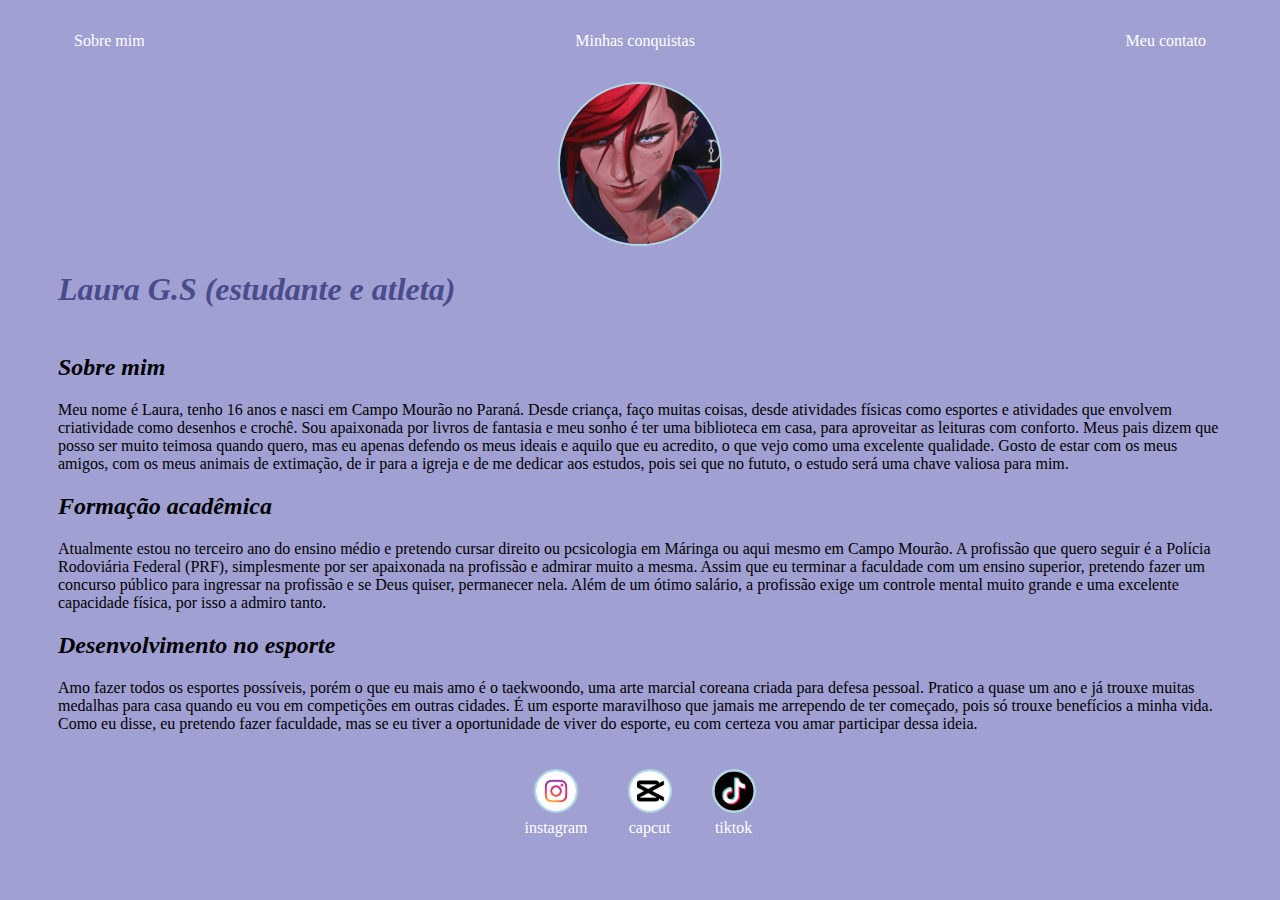
<file: index.html>
<!DOCTYPE html>
<html lang="en">
<head>
    <meta charset="UTF-8">
    <meta name="viewport" content="width=device-width, initial-scale=1.0">
    <title>Laura Gonçalves</title>
    <link rel="stylesheet" href="index.css">
</head>
<body>
    <div class="container">
        <nav>
            <ul>
                <li>
                    <a href="sobremim.html">Sobre mim</a>
                </li>
                <li>
                    <a href="conquistas.html">Minhas conquistas</a>
                </li>
                <li>
                    <a href="contato.html">Meu contato</a>
                </li>
            </ul>
        </nav>
        <header>
            <header>
                <div class="center">
                    <img src="./img/menina.jpg"></img>
                </div>    
       
                <h1>Laura G.S (estudante e atleta)<h1>
       
            </header>
        </header>
        <main>
            <section>
                <h2>Sobre mim</h2>
                <p>
                    Meu nome é Laura, tenho 16 anos e nasci em Campo Mourão no Paraná. Desde criança, faço muitas coisas,
                    desde atividades físicas como esportes e atividades que envolvem criatividade como desenhos e crochê. Sou apaixonada
                    por livros de fantasia e meu sonho é ter uma biblioteca em casa, para aproveitar as leituras com conforto.
                    Meus pais dizem que posso ser muito teimosa quando quero, mas eu apenas defendo os meus ideais e
                    aquilo que eu acredito, o que vejo como uma excelente qualidade. Gosto de estar com os meus amigos, com os
                    meus animais de extimação, de ir para a igreja e de me dedicar aos estudos, pois sei que no fututo, o estudo
                    será uma chave valiosa para mim.
                   
                </p>
            </section>

            <section>
                <h2>Formação acadêmica</h2>
                <p>
                    Atualmente estou no terceiro ano do ensino médio e pretendo cursar direito ou pcsicologia em Máringa ou
                    aqui mesmo em Campo Mourão. A profissão que quero seguir é a Polícia Rodoviária Federal (PRF),
                    simplesmente por ser apaixonada na profissão e admirar muito a mesma. Assim que eu terminar a faculdade
                    com um ensino superior, pretendo fazer um concurso público para ingressar na profissão e se Deus quiser,
                    permanecer nela. Além de um ótimo salário, a profissão exige um controle mental muito grande e uma excelente
                    capacidade física, por isso a admiro tanto.
                   
                </p>
            </section>

            <section>
                <h2>Desenvolvimento no esporte</h2>
                <p>
                    Amo fazer todos os esportes possíveis, porém o que eu mais amo é o taekwoondo, uma arte marcial coreana
                    criada para defesa pessoal. Pratico a quase um ano e já trouxe muitas medalhas para casa quando eu vou em competições
                    em outras cidades. É um esporte maravilhoso que jamais me arrependo de ter começado, pois só trouxe benefícios a
                    minha vida. Como eu disse, eu pretendo fazer faculdade, mas se eu tiver a oportunidade de viver do esporte, eu
                    com certeza vou amar participar dessa ideia.
                   
                </p>
            </section>
        </main>
        <footer>
            <a href="https://instagram.com/lah.tkd" target="_blank" rel="noopener noreferrer">
                <img src="./img/insta.jpeg"></img>
                <p>instagram</p>
            </a>
            <a href="https://capcut.com/laurinha" target="_blank" rel="noopener noreferrer">
                <img src="./img/capcut.png"></img>
                <p>capcut</p>
            </a>
            <a href="https://tiktok.com/lalah.0014" target="_blank" rel="noopener noreferrer">
                <img src="./img/tiktok3.jpeg"></img>
                <p>tiktok</p>
            </a>
        </footer>
</body>
</html>
</file>
<file: index.css>
body{
    color: black;
    background-color: rgb(160, 160, 211);
    font-family: 'Times New Roman', Times, serif;
}

ul{
    display: flex;
    justify-content: space-between;
    list-style-type: none;
    align-items: center;
    padding: 16px;
}

a{
    color: white;
    text-decoration: none;
}

img{
    width: 160px;
    height: 160px;
    border-radius: 50%;
    border: 2px  solid lightblue;
}

.center{
    text-align: center;
}

h1{
    height: 20px;
    font-family: 'Times New Roman', Times, serif;
    color: rgb(74, 75, 139);
    font-style: italic;
}

h2{
    font-style: italic;
}

footer img{
    width: 40px;
    height: 40px;
}

footer{
    display: flex;
    justify-content: center;
}

footer a{
    margin: 20px;
    text-align: center;
}

footer p{
    margin-top: 2px;
}

.container{
    padding: 0px 50px;
}

nav a:hover{
    color:rgba(146, 176, 209, 0.849);
}
</file>
